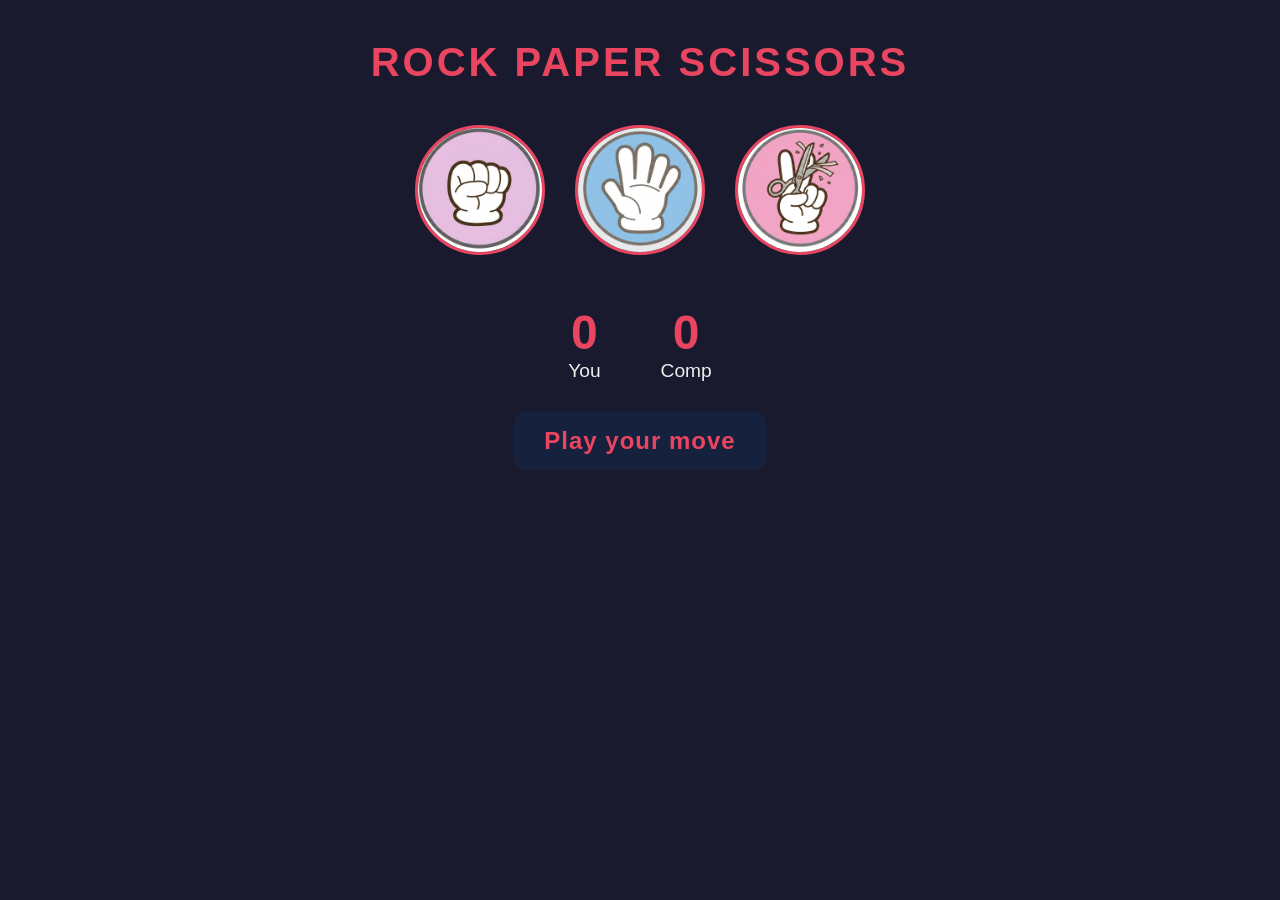
<file: Game2/index.html>
<!DOCTYPE html>
<html lang="en">

<head>
    <meta charset="UTF-8">
    <meta name="viewport" content="width=device-width, initial-scale=1.0">
    <title>Rock Paper Scissors</title>
    <link rel="stylesheet" href="./style.css">
</head>

<body>
    <h1>Rock Paper Scissors</h1>
    <div class="choices">
        <div class="choice" id="rock">
            <img src="./Images/Rock.png" alt="">
        </div>
        <div class="choice" id="paper">
            <img src="./Images/pepar.png" alt="">
        </div>
        <div class="choice" id="scissors">
            <img src="./Images/Scissor.png" alt="">
        </div>
    </div>
    <div class="score-board">
        <div class="score">
            <p class="user-score">0</p>
            <p>You</p>
        </div>
        <div class="score">
            <p class="comp-score">0</p>
            <p>Comp</p>
        </div>

    </div>
    <div class="msg-container">
        <p id="msg">Play your move</p>
    </div>
    <script src="app.js"></script>
</body>

</html>
</file>
<file: Game2/style.css>
* {
    margin: 0;
    padding: 0;
    box-sizing: border-box;
}

body {
    background-color: #1a1a2e;
    color: #eee;
    font-family: Arial, sans-serif;
    text-align: center;
    padding: 40px 20px;
}

h1 {
    font-size: 2.5rem;
    margin-bottom: 40px;
    color: #e94560;
    text-transform: uppercase;
    letter-spacing: 3px;
}

.choices {
    display: flex;
    justify-content: center;
    gap: 30px;
    margin-bottom: 50px;
}

.choice {
    width: 130px;
    height: 130px;
    border-radius: 50%;
    border: 3px solid #e94560;
    display: flex;
    align-items: center;
    justify-content: center;
    cursor: pointer;
    background-color: #16213e;
    transition: transform 0.2s, box-shadow 0.2s;
}

.choice:hover {
    transform: scale(1.1);
    box-shadow: 0 0 20px #e94560;
}

.choice img {
    width: 100%;
    height: 100%;
    object-fit: cover;
    border-radius: 50%;
}

.score-board {
    display: flex;
    justify-content: center;
    gap: 60px;
    font-size: 1.2rem;
}

.score p:first-child {
    font-size: 3rem;
    font-weight: bold;
    color: #e94560;
}

.msg-container {
    margin-top: 30px;
    background-color: #16213e;
    border-radius: 12px;
    padding: 15px 30px;
    display: inline-block;
}

#msg {
    font-size: 1.5rem;
    color: #e94560;
    font-weight: bold;
    letter-spacing: 1px;
}
</file>
